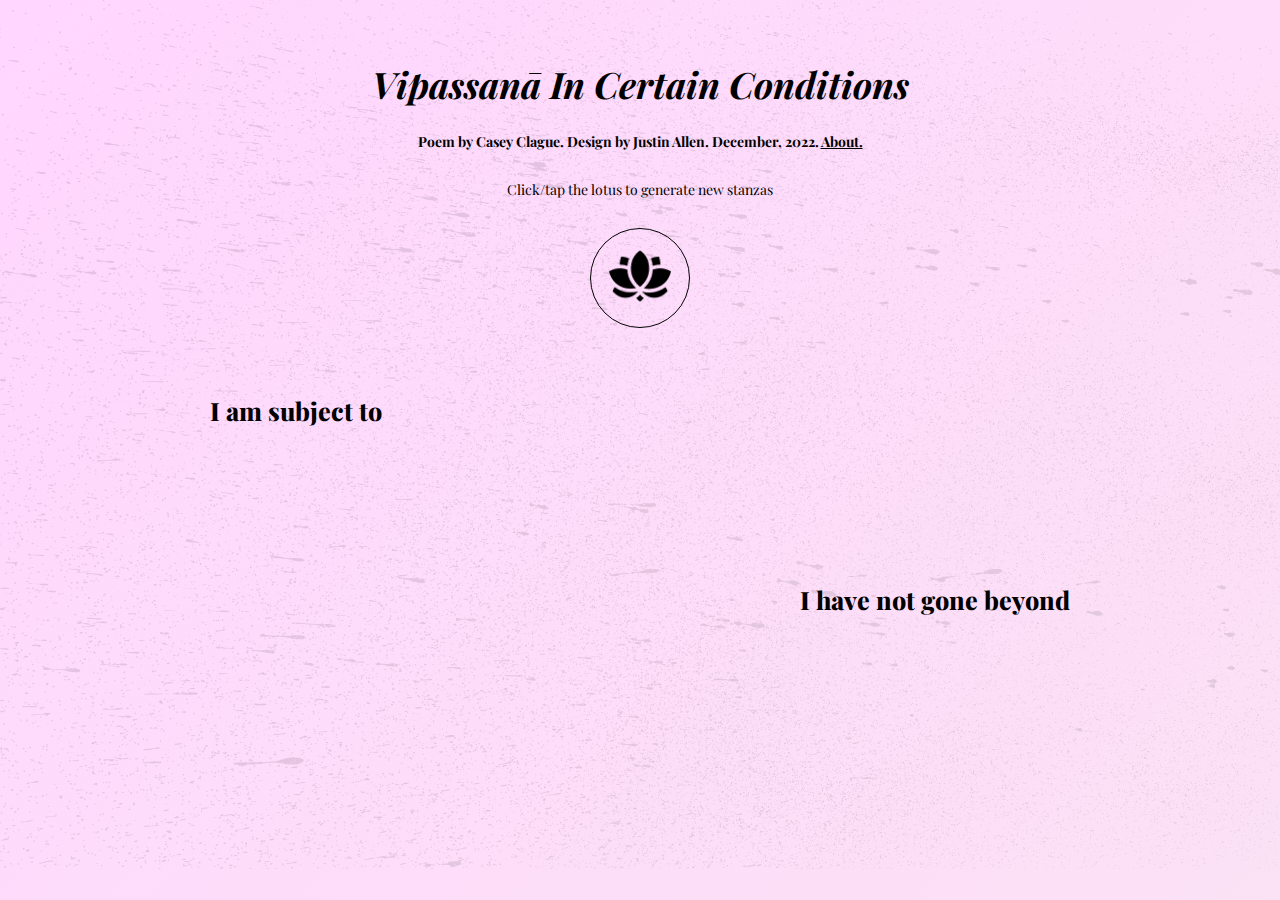
<file: index.html>
<!doctype html>
<html lang="en" class="no-js">
<head>

	<meta charset="UTF-8">
	<meta name="viewport" content="width=device-width, initial-scale=1">

	<title>Vipassanā In Certain Conditions: Poem by Casey Clague, Design by Justin Allen</title>

	<link rel="stylesheet" href="css/style.css"> <!-- CSS styles -->
	<script src="js/modernizr.js"></script> <!-- Modernizr -->

</head>
<body>	
<div class="inner-body">	
	<header id="header" class="clearfix">
		<div class="wrapper">
			<h1>Vipassanā In Certain Conditions</h1>
			<h4>Poem by Casey Clague. Design by Justin Allen. December, 2022. <a href="https://justinallen.github.io/vipassana-in-certain-conditions/about.html">About.</a></h4>			
		</div>
	</header>
	<div class="wrapper main">
		<!--button id="generate">Advaita</button-->
		<!--button id="generate">New thought</button-->
		<div class="helpertext"><p>Click/tap the lotus to generate new stanzas</p></div>
		<button id="generate"><img src="images/lotus_3.png"></button>
		<section id="content">
			<div id="subjectTo" class="panel">
				<p><span class="prompt">I am subject to</span></p>
				<p id="subjectToPoem" class="output"><span style="opacity: 0">x</span></p>
			</div>
			<div id="goneBeyond" class="panel">
				<p><span class="prompt">I have not gone beyond</span></p>
				<p id="goneBeyondPoem" class="output"><span style="opacity: 0">x</span></p>
			</div>
		</section> 
	</div>	
	<div id="footer">
		<div class="wrapper">
		</div>
	</div>



</div>


<script src='js/lib/handlebars-v4.0.10.js'></script>
<script src='js/lib/tabletop.min.js'></script>
<script src="https://ajax.googleapis.com/ajax/libs/jquery/1.11.0/jquery.min.js"></script>
<script src="js/script.js"></script>
</body>
</html>
</file>
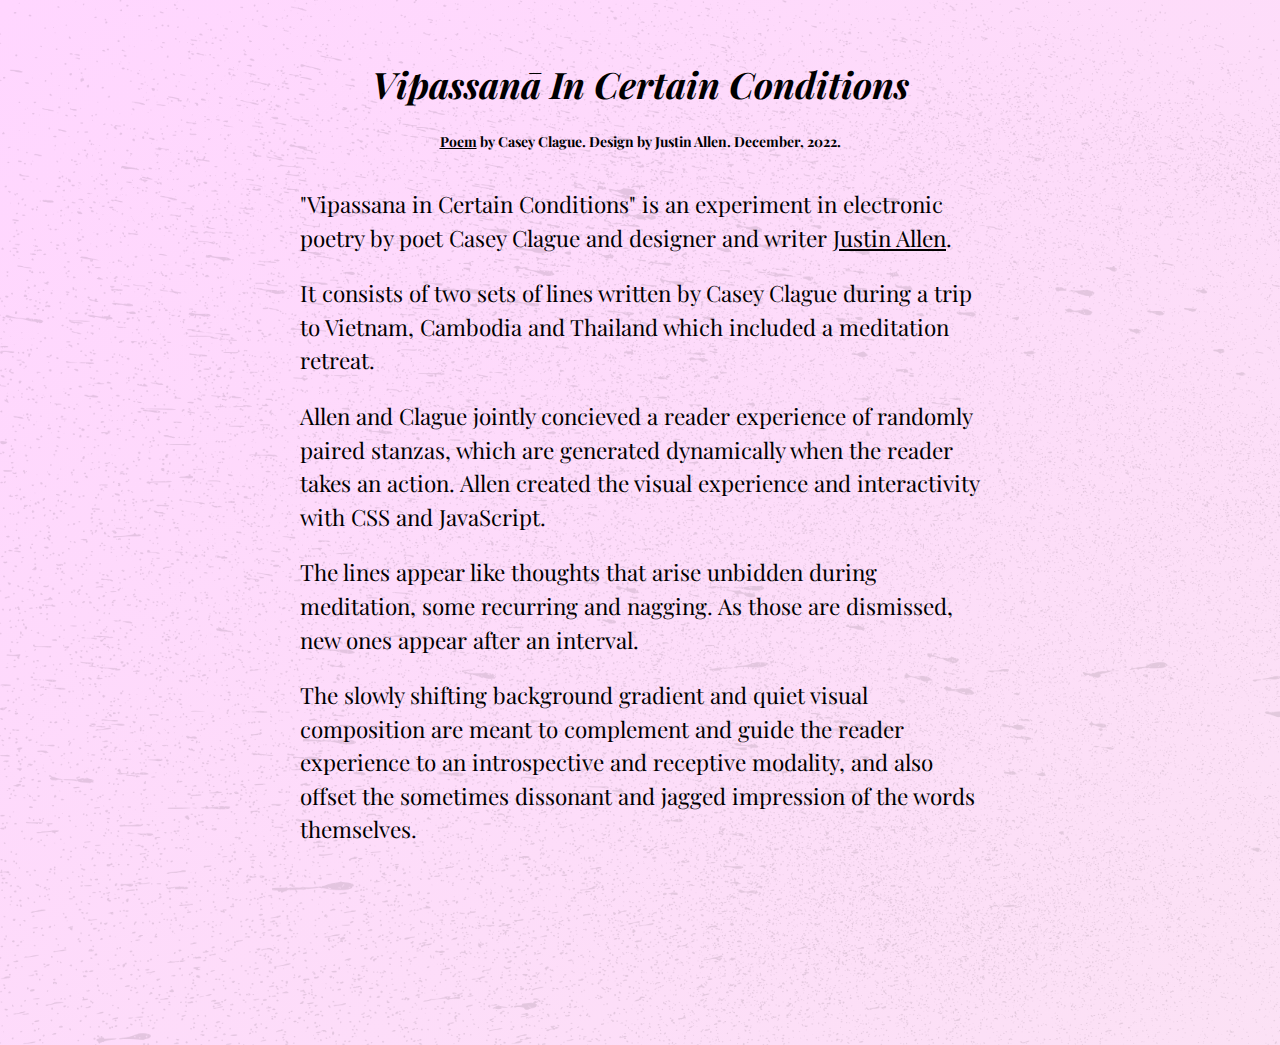
<file: about.html>
<!doctype html>
<html lang="en" class="no-js">
<head>

	<meta charset="UTF-8">
	<meta name="viewport" content="width=device-width, initial-scale=1">

	<title>Vipassanā In Certain Conditions: Poem by Casey Clague, Design by Justin Allen</title>

	<link rel="stylesheet" href="css/style.css"> <!-- CSS styles -->
	<script src="js/modernizr.js"></script> <!-- Modernizr -->

</head>
<body>	
<div class="inner-body">	
	<header id="header" class="clearfix">
		<div class="wrapper">
			<h1>Vipassanā In Certain Conditions</h1>
			<h4><a href="https://justinallen.github.io/vipassana-in-certain-conditions/index.html">Poem</a> by Casey Clague. Design by Justin Allen. December, 2022.</h4>			
		</div>
	</header>
	<div class="wrapper main">
		<section id="content" class="about">
			<p>"Vipassana in Certain Conditions" is an experiment in electronic poetry by poet Casey Clague and designer and writer <a href="https://justinallen.us">Justin Allen</a>.</p>
			 <p>It consists of two sets of lines written by Casey Clague during a trip to Vietnam, Cambodia and Thailand which included a meditation retreat. </p>
			 <p>Allen and Clague jointly concieved a reader experience of randomly paired stanzas, which are generated dynamically when the reader takes an action. Allen created the visual experience and interactivity with CSS and JavaScript.</p> 
			 <p>The lines appear like thoughts that arise unbidden during meditation, some recurring and nagging. As those are dismissed, new ones appear after an interval. </p>
			 <p>The slowly shifting background gradient and quiet visual composition are meant to complement and guide the reader experience to an introspective and receptive modality, and also offset the sometimes dissonant and jagged impression of the words themselves.</p> 
			 <br><br><br>
		</section> 
	</div>	
	<div id="footer">
		<div class="wrapper">
		</div>
	</div>



</div>


<script src='js/lib/handlebars-v4.0.10.js'></script>
<script src='js/lib/tabletop.min.js'></script>
<script src="https://ajax.googleapis.com/ajax/libs/jquery/1.11.0/jquery.min.js"></script>
<!--script src="js/script.js"></script-->
</body>
</html>
</file>
<file: css/style.css>
@import url('https://fonts.googleapis.com/css2?family=Playfair+Display:ital,wght@0,400;0,500;0,600;0,700;0,800;0,900;1,400;1,500;1,600;1,700;1,800;1,900&display=swap');

html * {
  -webkit-font-smoothing: antialiased;
  -moz-osx-font-smoothing: grayscale;
}

*, *:after, *:before {
  -webkit-box-sizing: border-box;
  -moz-box-sizing: border-box;
  box-sizing: border-box;
}


html, body {
/*  background: linear-gradient(-45deg, #ccd5ae, #e9edc9, #fefae0, #faedcd);*/
margin: 0;
padding: 0;
}


@keyframes gradient {
  0% {
    background-position: 0% 50%;
  }
  50% {
    background-position: 90% 40%;
  }
  100% {
    background-position: 0% 50%;
  }
}


body {
    background: linear-gradient(-45deg, #f8edeb, #fcd5ce, #f8edeb, #ffd6ff);
  background-size: 600% 600%;
  animation: gradient 12s ease infinite;
/*  height: 100vh;*/
  min-height: 100vh;
  font-size: 14px;
  font-family: "Playfair Display", serif;
/*  font-family: "Helvetica";
*/  color: black;
padding: 0;
position: relative;
}

/*.inner-body {
    height: 100vh;
    background-image: url('../images/7-noise-texture-overlays-1.png');
    background-size: cover;
    position: fixed;
    top:  0;
    left:  0;
    width:  100%;
}*/
.inner-body {
  position: relative;
  z-index: 1;
  padding: 22px;
}

.inner-body::before {
  content: "";
  position: absolute;
  top: 0; 
  left: 0;
  width: 100%; 
  height: 100vh;  
  height: 100%;
  opacity: .1; 
  z-index: -1;
  background-image: url('../images/7-noise-texture-overlays-4.png');
  background-size: cover;
}

p {
  color: black;
}

a {
  color: black;
  text-decoration: underline;
}

img {
  max-width: 100%;
}

.wrapper {
  max-width: 860px;
  margin: 0 auto;
}
.wrapper.main {
  position: relative;
  padding-top:12px;
  margin-bottom: 64px;
}

#header {
  margin-top: 38px;
  padding-bottom: 6px;
/*  border-bottom: 1px solid #e1e1e1;
  margin-bottom: 22px; */
  text-align: center;
}
#header h1 {
  font-style:  italic;
}

#header h1 {
  font-size: 260%;
}

.clearfix:after {
  content: "";
  display: table;
  clear: both;
}

#content {
  font-size: 1.8em;
}
#content.about {
  font-size: 1.6em;  
}
#content.about p {
  width: 100%;
  max-width: 680px;
  margin: 0px auto 22px auto;
  line-height: 1.5em;
}

.prompt {
  font-weight: 800;
}

.helpertext {
  position: absolute;
  text-align: center;
  top: 4px;
  width: 100%;
}



#subjectToPoem {
  margin-left: 174px;
  height: 140px;
  max-width: 600px;
}


#goneBeyond {
  margin-left: 20%;
  text-align: right;
  min-height: 200px;
}
#goneBeyondPoem {
  margin-right: 93px;
}


p {
  margin:  0px 0px 8px;
}

.story-block {
  padding: 3px 22px 22px;
  border-bottom: 1px solid #e1e1e1;
  margin-bottom: 22px;
}

.story-block:last-of-type {
  border-bottom: none;
  margin-bottom: 82px;
}

.story-block .thumbnail {
  float: left;
  max-width: 22%;
  margin-right: 32px;
}

button {
  font-family: "Playfair Display";
    background-color: transparent;
    color: black;
    padding: 12px 18px;
    border: 1px solid black;  
    font-size: 100%;
  font-weight: 900;
  display:  block;
  margin:  40px auto 66px;
  transition: .5s opacity;
      width: 100px;
    height: 100px;
    border-radius: 100%;
}
button:hover {
  cursor:  pointer;
  opacity:  .4;
}
button:active {
  position: relative;
  top: 2px;
  left: 2px;
}
button:active,
button:focus { outline:none } 

textarea#output {
  font-size: 1.5em;
  margin-top: 22px;
  width: 100%;
  padding: 22px;
  border-radius: 1px;
  border: 1px solid brown;
  background-color: #ffc7c6;
}

.output {
/*  opacity: 0;*/
}
/*.output.visible {
  animation: fadeIn 5s;
}*/

/*@keyframes fadeIn {
  0% { opacity: 0; }
  100% { opacity: 1; }
}*/

/* mobile styles */

@media screen and (max-width:  680px) {

  #content {
    font-size: 1.6em;
  }

  #subjectTo {

  }
  #subjectToPoem {
    margin-left: 0px;
  }
  #goneBeyond {
    margin-left: 0%;
  }
  #goneBeyondPoem {
    margin-right: 0px;
  }

}

@media screen and (max-width:  480px) {
  #content {
    font-size: 1.4em;
  }
}
</file>
